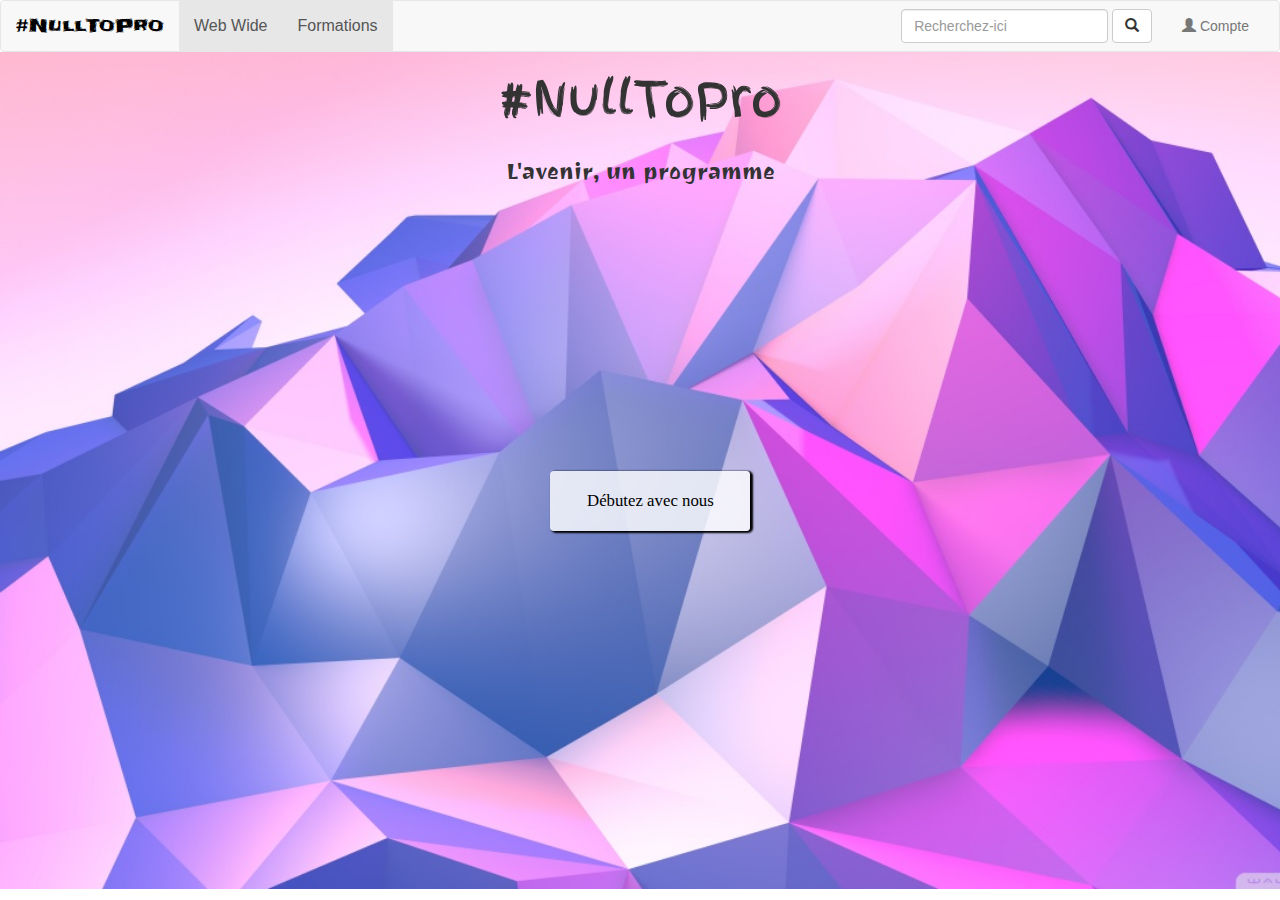
<file: index.html>
<!DOCTYPE html>
<html lang="en">
<head>
<meta charset="UTF-8">
<meta name="viewport" content="width=device-width, initial-scale=1.0">
<meta http-equiv="X-UA-Compatible" content="ie=edge">
<link rel="shortcut icon" href="images/logo1.png" type="image/x-icon">
<link rel="stylesheet" href="https://maxcdn.bootstrapcdn.com/bootstrap/3.3.7/css/bootstrap.min.css">
<link href="https://fonts.googleapis.com/css?family=Finger+Paint|Frijole|Ravi+Prakash" rel="stylesheet"><link rel="stylesheet" href="styles/style.css">
<title>NullToPro, L'avenir, un programme</title>
</head>
<body>
    <nav class="navbar navbar-default" style="margin-bottom:0px;">
        <div class="container-fluid">
          <!-- Brand and toggle get grouped for better mobile display -->
          <div class="navbar-header">
            <button type="button" class="navbar-toggle collapsed" data-toggle="collapse" data-target="#bs-example-navbar-collapse-1" aria-expanded="false">
              <span class="sr-only">Toggle navigation</span>
              <span class="icon-bar"></span>
              <span class="icon-bar"></span>
              <span class="icon-bar"></span>
            </button>
            <a class="navbar-brand" href="#" id="label">#NullToPro</a>
          </div>
      
          <!-- Collect the nav links, forms, and other content for toggling -->
          <div class="collapse navbar-collapse" id="bs-example-navbar-collapse-1">
            <ul class="nav navbar-nav">
              <li class="dropdown active fade-drop">
                  <a href="#" class="dropbtn">Web Wide<span class="sr-only">(current)</span></a>
                  <ul class="dropdown-content">
                        <li>
                            <a href="#">
                                <div class="col-md-4 left">
                                    <img src="images/logo.png" alt="" class="img-responsive zoom-img">
                                    <p>Developpement Web</p>
                                </div>
                            </a>
                        </li>
                        <li>
                                <a href="#">
                                    <div class="col-md-4 left">
                                        <img src="images/logo.png" alt="" class="img-responsive zoom-img">
                                        <p>Developpement Web</p>
                                    </div>
                                </a>
                        </li>

                        <li>
                                    <a href="#">
                                        <div class="col-md-4 left">
                                            <img src="images/logo.png" alt="" class="img-responsive zoom-img">
                                            <p>Developpement Web</p>
                                        </div>
                                    </a>
                        </li>
                  </ul>
              </li>
              <li class="dropdown active fade-drop">
                  <a href="#" class="dropbtn">Formations</a>
                  <ul class="dropdown-content">
                        <li>
                            <a href="course_single.html">
                                <div class="col-md-4 left">
                                    <img src="images/logo.png" alt="" class="img-responsive zoom-img">
                                    <p>Developpement Web</p>
                                </div>
                            </a>
                        </li>
                        <li>
                                <a href="#">
                                    <div class="col-md-4 left">
                                        <img src="images/logo.png" alt="" class="img-responsive zoom-img">
                                        <p>Developpement Web</p>
                                    </div>
                                </a>
                        </li>

                        <li>
                                    <a href="#">
                                        <div class="col-md-4 left">
                                            <img src="images/logo.png" alt="" class="img-responsive zoom-img">
                                            <p>Developpement Web</p>
                                        </div>
                                    </a>
                        </li>
                  </ul>
              </li>
            </ul>
            
            <ul class="nav navbar-nav navbar-right">
                <form class="navbar-form navbar-left">
                    <div class="form-group">
                        <input type="text" class="form-control" placeholder="Recherchez-ici">
                    </div>
                    <button type="submit" class="btn btn-default">
                        <span class="glyphicon glyphicon-search" aria-hidden="true"></span>
                    </button>
                </form>
                <li><a href="login.html" class="compte"><span class="glyphicon glyphicon-user"></span> Compte</a></li>
              </ul>
          </div><!-- /.navbar-collapse -->
        </div><!-- /.container-fluid -->
      </nav>
      <div id="banniere">
        <div class="container">
            <h1 class="titre">#NullToPro</h1>
            <br>
            <p class="slogan">L'avenir, un programme</p>
            <a href="login.html">
				<button class="btn btn-depart" style="color: black">Débutez avec nous</button>
			</a>
        </div>
      </div>


      <script src="https://ajax.googleapis.com/ajax/libs/jquery/3.3.1/jquery.min.js"></script>
      <script src="https://maxcdn.bootstrapcdn.com/bootstrap/3.3.7/js/bootstrap.min.js"></script>
      <script src="script/main.js"></script>
</body>
</html>
</file>
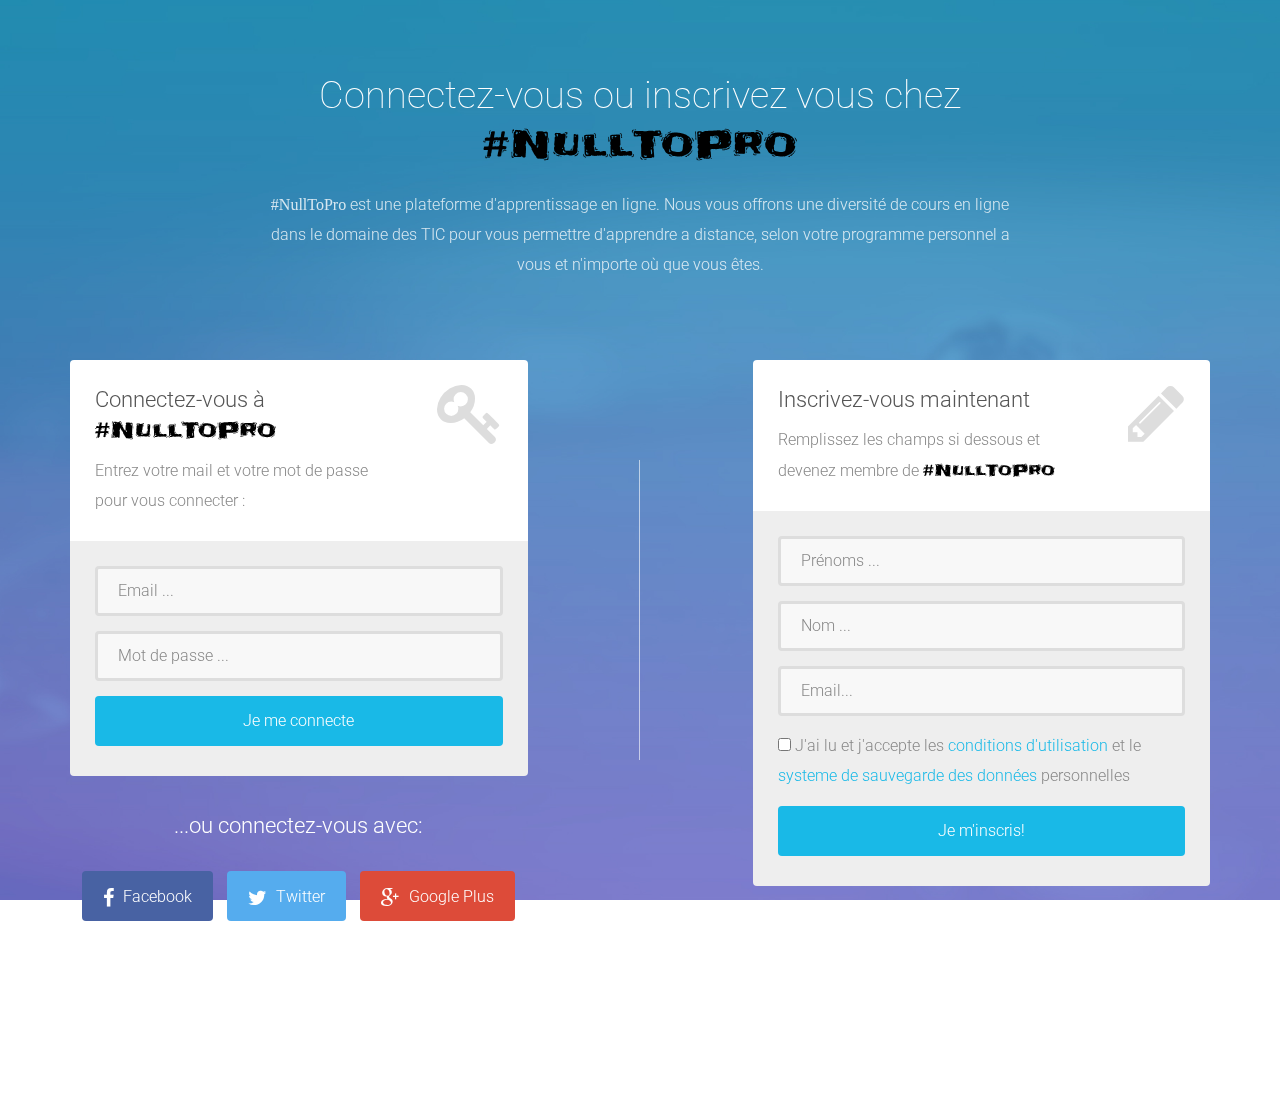
<file: login.html>
<!DOCTYPE html>
<html lang="en">

    <head>

        <meta charset="utf-8">
        <meta http-equiv="X-UA-Compatible" content="IE=edge">
        <meta name="viewport" content="width=device-width, initial-scale=1">
        <title>#NullToPro, l'avenir un programme</title>

        <!-- CSS -->
        <link rel="stylesheet" href="http://fonts.googleapis.com/css?family=Roboto:400,100,300,500">
        <link rel="stylesheet" href="assets/bootstrap/css/bootstrap.min.css">
        <link rel="stylesheet" href="assets/font-awesome/css/font-awesome.min.css">
		<link href="https://fonts.googleapis.com/css?family=Finger+Paint|Frijole|Ravi+Prakash" rel="stylesheet"><link rel="stylesheet" href="styles/style.css">
		<link rel="stylesheet" href="assets/css/form-elements.css">
        <link rel="stylesheet" href="assets/css/style.css">

        <!-- HTML5 Shim and Respond.js IE8 support of HTML5 elements and media queries -->
        <!-- WARNING: Respond.js doesn't work if you view the page via file:// -->
        <!--[if lt IE 9]>
            <script src="https://oss.maxcdn.com/libs/html5shiv/3.7.0/html5shiv.js"></script>
            <script src="https://oss.maxcdn.com/libs/respond.js/1.4.2/respond.min.js"></script>
        <![endif]-->

        <!-- Favicon and touch icons -->
        <link rel="shortcut icon" href="">
        <link rel="apple-touch-icon-precomposed" sizes="144x144" href="assets/ico/apple-touch-icon-144-precomposed.png">
        <link rel="apple-touch-icon-precomposed" sizes="114x114" href="assets/ico/apple-touch-icon-114-precomposed.png">
        <link rel="apple-touch-icon-precomposed" sizes="72x72" href="assets/ico/apple-touch-icon-72-precomposed.png">
        <link rel="apple-touch-icon-precomposed" href="assets/ico/apple-touch-icon-57-precomposed.png">

    </head>

    <body>

        <!-- Top content -->
        <div class="top-content">
        	
            <div class="inner-bg">
                <div class="container">
                	
                    <div class="row">
                        <div class="col-sm-8 col-sm-offset-2 text">
                            <h1>Connectez-vous ou inscrivez vous chez <strong id="label">#NullToPro</strong></h1>
                            <div class="description">
                            	<p>
	                            	<span style="font-family: cursive">#NullToPro</span> est une plateforme d'apprentissage en ligne. Nous vous offrons une diversité de cours en ligne dans le domaine des TIC pour vous permettre d'apprendre a distance, selon votre programme personnel a vous et n'importe où que vous êtes.
                            	</p>
                            </div>
                        </div>
                    </div>
                    
                    <div class="row">
                        <div class="col-sm-5">
                        	
                        	<div class="form-box">
	                        	<div class="form-top">
	                        		<div class="form-top-left">
	                        			<h3>Connectez-vous à <strong id="label">#NullToPro</strong></h3>
	                            		<p>Entrez votre mail et votre mot de passe pour vous connecter :</p>
	                        		</div>
	                        		<div class="form-top-right">
	                        			<i class="fa fa-key"></i>
	                        		</div>
	                            </div>
	                            <div class="form-bottom">
				                    <form role="form" action="" method="post" class="login-form">
				                    	<div class="form-group">
				                    		<label class="sr-only" for="form-username">Email</label>
				                        	<input type="text" name="form-username" placeholder="Email ..." class="form-username form-control" id="form-username">
				                        </div>
				                        <div class="form-group">
				                        	<label class="sr-only" for="form-password">Mot de passe</label>
				                        	<input type="password" name="form-password" placeholder="Mot de passe ..." class="form-password form-control" id="form-password">
				                        </div>
				                        <button type="submit" class="btn">Je me connecte</button>
				                    </form>
			                    </div>
		                    </div>
		                
		                	<div class="social-login">
	                        	<h3>...ou connectez-vous avec:</h3>
	                        	<div class="social-login-buttons">
		                        	<a class="btn btn-link-1 btn-link-1-facebook" href="#">
		                        		<i class="fa fa-facebook"></i> Facebook
		                        	</a>
		                        	<a class="btn btn-link-1 btn-link-1-twitter" href="#">
		                        		<i class="fa fa-twitter"></i> Twitter
		                        	</a>
		                        	<a class="btn btn-link-1 btn-link-1-google-plus" href="#">
		                        		<i class="fa fa-google-plus"></i> Google Plus
		                        	</a>
	                        	</div>
	                        </div>
	                        
                        </div>
                        
                        <div class="col-sm-1 middle-border"></div>
                        <div class="col-sm-1"></div>
                        	
                        <div class="col-sm-5">
                        	
                        	<div class="form-box">
                        		<div class="form-top">
	                        		<div class="form-top-left">
	                        			<h3>Inscrivez-vous maintenant</h3>
	                            		<p>Remplissez les champs si dessous et devenez membre de <strong id="label">#NullToPro</strong></p>
	                        		</div>
	                        		<div class="form-top-right">
	                        			<i class="fa fa-pencil"></i>
	                        		</div>
	                            </div>
	                            <div class="form-bottom">
				                    <form role="form" action="" method="post" class="registration-form">
				                    	<div class="form-group">
				                    		<label class="sr-only" for="form-first-name">Prénoms</label>
				                        	<input type="text" name="form-first-name" placeholder="Prénoms ..." class="form-first-name form-control" id="form-first-name">
				                        </div>
				                        <div class="form-group">
				                        	<label class="sr-only" for="form-last-name">Nom</label>
				                        	<input type="text" name="form-last-name" placeholder="Nom ..." class="form-last-name form-control" id="form-last-name">
				                        </div>
				                        <div class="form-group">
				                        	<label class="sr-only" for="form-email">Email</label>
				                        	<input type="text" name="form-email" placeholder="Email..." class="form-email form-control" id="form-email">
				                        </div>
				                        <div class="form-group">
				                        	<input type="checkbox" id="" name="">
											<span>J'ai lu et j'accepte les <a href=""> conditions d'utilisation</a> et le <a href="">systeme de sauvegarde des données</a> personnelles</span>
				                        </div>
				                        <button type="submit" class="btn">Je m'inscris!</button>
				                    </form>
			                    </div>
                        	</div>
                        	
                        </div>
                    </div>
                    
                </div>
            </div>
            
        </div>

        <!-- Footer -->
        <footer>
        	<div class="container">
        		<div class="row">
        			
        			<div class="col-sm-8 col-sm-offset-2">
        				<p>Copyright &copy; #NullToPro - 2018. Tous droits réservés.</p>
        			</div>
        			
        		</div>
        	</div>
        </footer>

        <!-- Javascript -->
        <script src="assets/js/jquery-1.11.1.min.js"></script>
        <script src="assets/bootstrap/js/bootstrap.min.js"></script>
        <script src="assets/js/jquery.backstretch.min.js"></script>
        <script src="assets/js/scripts.js"></script>
        
        <!--[if lt IE 10]>
            <script src="assets/js/placeholder.js"></script>
        <![endif]-->

    </body>

</html>
</file>
<file: styles/style.css>
#label{
    font-family: 'Frijole', cursive;
    color: black;
}
#banniere{
    height: 500px;
    background-image: linear-gradient(rgb(194, 123, 232),rgb(63, 187, 105));
    min-height: 93%;
    position:absolute;
    width: 100%;
    background: url(../images/banniere.jpg) no-repeat;
    background-size: cover;
    text-align: center;
}
.titre{
    font-family: 'Finger Paint', cursive;
    text-align: center;
    font-size: 3.5em;
}
.slogan{
    font-family: 'Ravi Prakash', cursive;
    text-align: center;
    font-size: 2em;
}
.btn-depart{
    background-color: rgba(255, 255, 255, 0.8);
    height: 60px;
    width: 200px;
    position: absolute;
    top: 50%;
    left: 43%;
    font-family: cursive;
    font-size: 1.2em;
    box-shadow: 2px 1px 2px 1px black;
    transition-property: all;
    transition-delay: 0.2s;
    transition-duration: 2s;
    transition-timing-function: ease;
}
.btn-depart:hover{
    background-color: #7F3CAE;
    color: white;
}
.dropbtn {
    background-color: rgb(209, 209, 209);
    color: white;
    padding: 16px;
    font-size: 16px;
    border: none;
}
/* The container <div> - needed to position the dropdown content */
.dropdown {
    position: relative;
    display: inline-block;
}
.left{
    float: left;
    width: 200px;
    padding: Opx 5px;
    text-align: center;
}

.left p{
    text-transform: uppercase;
}

/* Dropdown Content (Hidden by Default) */
.dropdown-content {
    display: none;
    position: absolute;
    min-width: 160px;
    box-shadow: 0px 8px 16px 0px rgba(0,0,0,0.2);
    z-index: 1;
    list-style: none;
    padding: 12px 0px 12px 2px;
    float: left;
    width: 800px;
    background-color: rgba(241, 241, 241, 0.9);
    transition-property: all;
    transition-delay: 0.2s;
    transition-duration: 2s;
    transition-timing-function: ease;
}
.dropdown-content li{
    float: left;
    display: inline-block;
    width: 265px;
}
.dropdown-content li:hover{
    background-color: rgb(112, 127, 190);
}


/* Links insie the dropdown */
.dropdown-content a {
    color: black;
    padding: 12px 16px;
    text-decoration: none;
    display: block;
}

/* Change color of dropdown links on hover */
.dropdown-content:hover {
    transition-property: all;
    transition-delay: 0.2s;
    transition-duration: 2s;
    transition-timing-function: ease;
}
.zoom-img{
    width: 170px;
    height: 100px;
    text-align: center;
}

/* Show the dropdown menu on hover */
.dropdown:hover .dropdown-content {display: inline-block;}

/* Change the background color of the dropdown button when the dropdown content is shown */
.dropdown:hover .dropbtn {background-color: #3e8e41;}
</file>
<file: assets/css/form-elements.css>
input[type="text"], 
input[type="password"], 
textarea, 
textarea.form-control {
	height: 50px;
    margin: 0;
    padding: 0 20px;
    vertical-align: middle;
    background: #f8f8f8;
    border: 3px solid #ddd;
    font-family: 'Roboto', sans-serif;
    font-size: 16px;
    font-weight: 300;
    line-height: 50px;
    color: #888;
    -moz-border-radius: 4px; -webkit-border-radius: 4px; border-radius: 4px;
    -moz-box-shadow: none; -webkit-box-shadow: none; box-shadow: none;
    -o-transition: all .3s; -moz-transition: all .3s; -webkit-transition: all .3s; -ms-transition: all .3s; transition: all .3s;
}

textarea, 
textarea.form-control {
	padding-top: 10px;
	padding-bottom: 10px;
	line-height: 30px;
}

input[type="text"]:focus, 
input[type="password"]:focus, 
textarea:focus, 
textarea.form-control:focus {
	outline: 0;
	background: #fff;
    border: 3px solid #ccc;
    -moz-box-shadow: none; -webkit-box-shadow: none; box-shadow: none;
}

input[type="text"]:-moz-placeholder, input[type="password"]:-moz-placeholder, 
textarea:-moz-placeholder, textarea.form-control:-moz-placeholder { color: #888; }

input[type="text"]:-ms-input-placeholder, input[type="password"]:-ms-input-placeholder, 
textarea:-ms-input-placeholder, textarea.form-control:-ms-input-placeholder { color: #888; }

input[type="text"]::-webkit-input-placeholder, input[type="password"]::-webkit-input-placeholder, 
textarea::-webkit-input-placeholder, textarea.form-control::-webkit-input-placeholder { color: #888; }



button.btn {
	height: 50px;
    margin: 0;
    padding: 0 20px;
    vertical-align: middle;
    background: #19b9e7;
    border: 0;
    font-family: 'Roboto', sans-serif;
    font-size: 16px;
    font-weight: 300;
    line-height: 50px;
    color: #fff;
    -moz-border-radius: 4px; -webkit-border-radius: 4px; border-radius: 4px;
    text-shadow: none;
    -moz-box-shadow: none; -webkit-box-shadow: none; box-shadow: none;
    -o-transition: all .3s; -moz-transition: all .3s; -webkit-transition: all .3s; -ms-transition: all .3s; transition: all .3s;
}

button.btn:hover { opacity: 0.6; color: #fff; }

button.btn:active { outline: 0; opacity: 0.6; color: #fff; -moz-box-shadow: none; -webkit-box-shadow: none; box-shadow: none; }

button.btn:focus { outline: 0; opacity: 0.6; background: #19b9e7; color: #fff; }

button.btn:active:focus, button.btn.active:focus { outline: 0; opacity: 0.6; background: #19b9e7; color: #fff; }
</file>
<file: assets/css/style.css>
#label{
    font-family: 'Frijole', cursive;
    color: black;
}

body {
    font-family: 'Roboto', sans-serif;
    font-size: 16px;
    font-weight: 300;
    color: #888;
    line-height: 30px;
    text-align: center;
}

strong { font-weight: 500; }

a, a:hover, a:focus {
	color: #19b9e7;
	text-decoration: none;
    -o-transition: all .3s; -moz-transition: all .3s; -webkit-transition: all .3s; -ms-transition: all .3s; transition: all .3s;
}

h1, h2 {
	margin-top: 10px;
	font-size: 38px;
    font-weight: 100;
    color: #555;
    line-height: 50px;
}

h3 {
	font-size: 22px;
    font-weight: 300;
    color: #555;
    line-height: 30px;
}

img { max-width: 100%; }

::-moz-selection { background: #19b9e7; color: #fff; text-shadow: none; }
::selection { background: #19b9e7; color: #fff; text-shadow: none; }


.btn-link-1 {
	display: inline-block;
	height: 50px;
	margin: 5px;
	padding: 16px 20px 0 20px;
	background: #19b9e7;
	font-size: 16px;
    font-weight: 300;
    line-height: 16px;
    color: #fff;
    -moz-border-radius: 4px; -webkit-border-radius: 4px; border-radius: 4px;
}
.btn-link-1:hover, .btn-link-1:focus, .btn-link-1:active { outline: 0; opacity: 0.6; color: #fff; }

.btn-link-1.btn-link-1-facebook { background: #4862a3; }
.btn-link-1.btn-link-1-twitter { background: #55acee; }
.btn-link-1.btn-link-1-google-plus { background: #dd4b39; }

.btn-link-1 i {
	padding-right: 5px;
	vertical-align: middle;
	font-size: 20px;
	line-height: 20px;
}

.btn-link-2 {
	display: inline-block;
	height: 50px;
	margin: 5px;
	padding: 15px 20px 0 20px;
	background: rgba(0, 0, 0, 0.3);
	border: 1px solid #fff;
	font-size: 16px;
    font-weight: 300;
    line-height: 16px;
    color: #fff;
    -moz-border-radius: 4px; -webkit-border-radius: 4px; border-radius: 4px;
}
.btn-link-2:hover, .btn-link-2:focus, 
.btn-link-2:active, .btn-link-2:active:focus { outline: 0; opacity: 0.6; background: rgba(0, 0, 0, 0.3); color: #fff; }


/***** Top content *****/

.inner-bg {
    padding: 60px 0 80px 0;
}

.top-content .text {
	color: #fff;
}

.top-content .text h1 { color: #fff; }

.top-content .description {
	margin: 20px 0 10px 0;
}

.top-content .description p { opacity: 0.8; }

.top-content .description a {
	color: #fff;
}
.top-content .description a:hover, 
.top-content .description a:focus { border-bottom: 1px dotted #fff; }

.form-box {
	margin-top: 70px;
}

.form-top {
	overflow: hidden;
	padding: 0 25px 15px 25px;
	background: #fff;
	-moz-border-radius: 4px 4px 0 0; -webkit-border-radius: 4px 4px 0 0; border-radius: 4px 4px 0 0;
	text-align: left;
}

.form-top-left {
	float: left;
	width: 75%;
	padding-top: 25px;
}

.form-top-left h3 { margin-top: 0; }

.form-top-right {
	float: left;
	width: 25%;
	padding-top: 5px;
	font-size: 66px;
	color: #ddd;
	line-height: 100px;
	text-align: right;
}

.form-bottom {
	padding: 25px 25px 30px 25px;
	background: #eee;
	-moz-border-radius: 0 0 4px 4px; -webkit-border-radius: 0 0 4px 4px; border-radius: 0 0 4px 4px;
	text-align: left;
}

.form-bottom form textarea {
	height: 100px;
}

.form-bottom form button.btn {
	width: 100%;
}

.form-bottom form .input-error {
	border-color: #19b9e7;
}

.social-login {
	margin-top: 35px;
}

.social-login h3 {
	color: #fff;
}

.social-login-buttons {
	margin-top: 25px;
}

.middle-border {
	min-height: 300px;
	margin-top: 170px;
	border-right: 1px solid #fff;
	border-right: 1px solid rgba(255, 255, 255, 0.6);
}


/***** Footer *****/

footer {
	padding-bottom: 70px;
	color: #fff;
}

footer .footer-border {
	width: 200px;
	margin: 0 auto;
	padding-bottom: 30px;
	border-top: 1px solid #fff;
	border-top: 1px solid rgba(255, 255, 255, 0.6);
}

footer p { opacity: 0.8; }

footer a {
	color: #fff;
}
footer a:hover, footer a:focus { color: #fff; border-bottom: 1px dotted #fff; }


/***** Media queries *****/

@media (min-width: 992px) and (max-width: 1199px) {}

@media (min-width: 768px) and (max-width: 991px) {}

@media (max-width: 767px) {
	
	.middle-border { min-height: auto; margin: 65px 30px 0 30px; border-right: 0; 
						border-top: 1px solid #fff; border-top: 1px solid rgba(255, 255, 255, 0.6); }
	
}

@media (max-width: 415px) {
	
	h1, h2 { font-size: 32px; }

}
</file>
